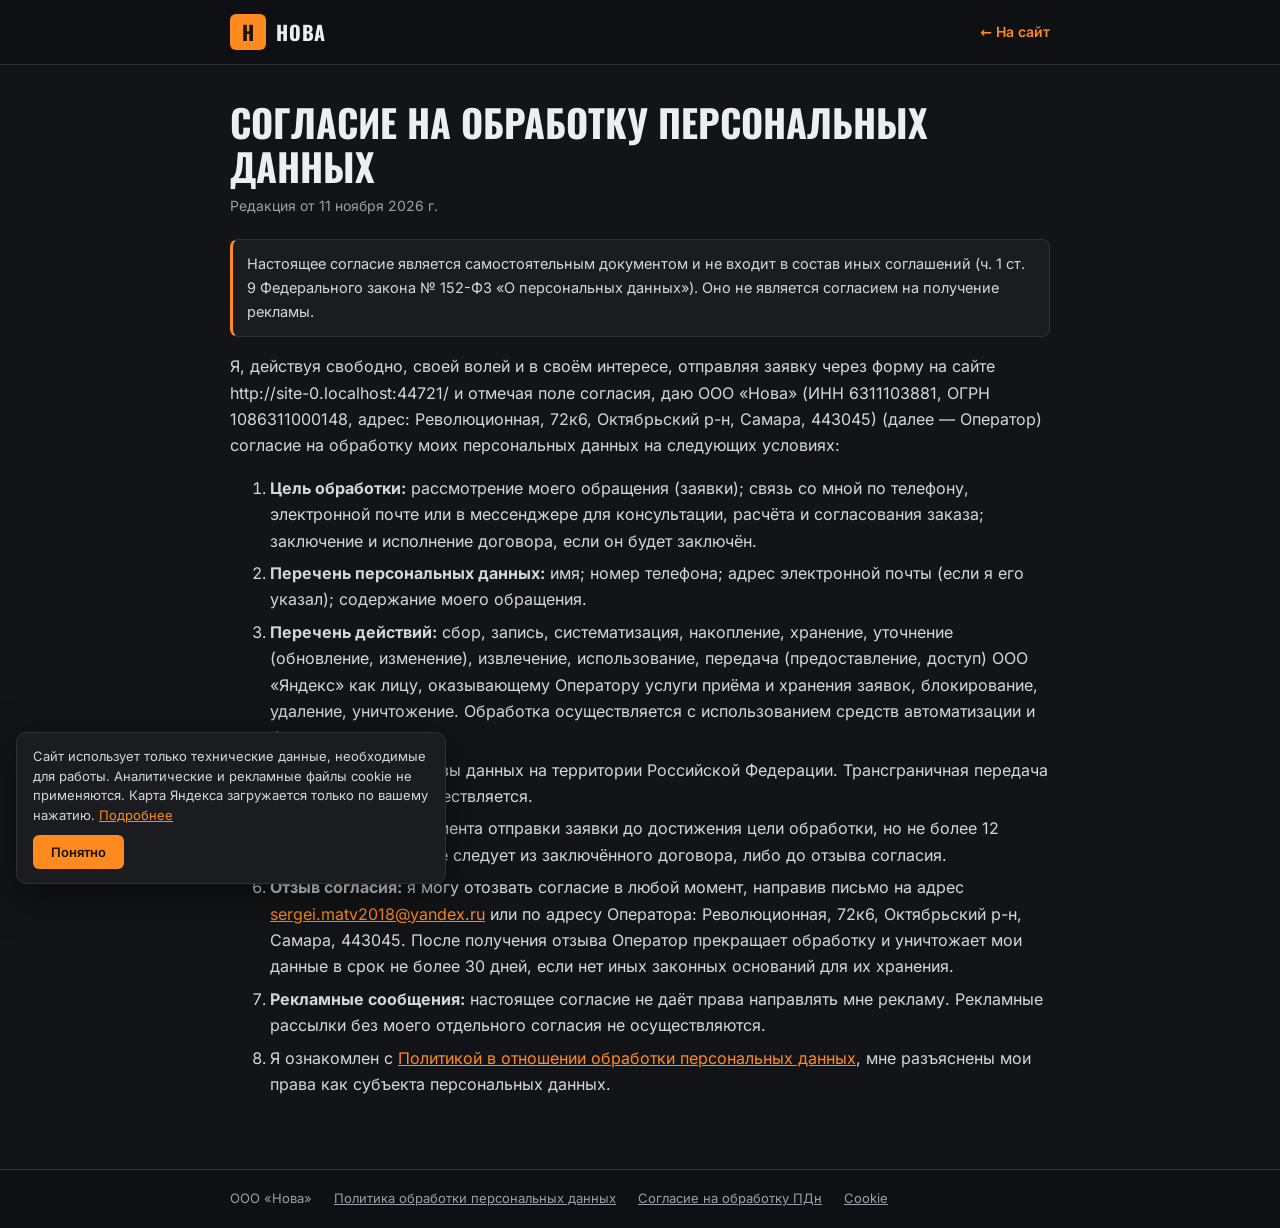
<file: consent.html>
<!DOCTYPE html>
<html lang="ru">
<head>
<meta charset="utf-8">
<meta name="viewport" content="width=device-width, initial-scale=1">
<title>Согласие на обработку персональных данных — ООО «Нова»</title>
<meta name="robots" content="index, follow">
<link rel="stylesheet" href="fonts/fonts.css">
<style>
  :root{--bg:#131417;--card:#1a1c20;--line:#2e3036;--ink:#eceef0;--muted:#9aa0a8;--spark:#ff8a1f}
  *{box-sizing:border-box}
  body{margin:0;background:var(--bg);color:var(--ink);font:16px/1.65 Inter,system-ui,sans-serif}
  header.bar{border-bottom:1px solid var(--line);background:#0f1013}
  .wrap{max-width:860px;margin:0 auto;padding:0 20px}
  header.bar .wrap{display:flex;align-items:center;justify-content:space-between;gap:16px;padding:14px 20px}
  .brand{display:flex;align-items:center;gap:10px;text-decoration:none;color:var(--ink);font:700 20px Oswald,sans-serif;letter-spacing:.04em;text-transform:uppercase}
  .brand i{display:grid;place-items:center;width:36px;height:36px;border-radius:6px;background:var(--spark);color:#1a1209;font-style:normal}
  .back{color:var(--spark);text-decoration:none;font-weight:600;font-size:14px}
  main{padding:36px 0 56px}
  h1{font:700 clamp(26px,4vw,38px)/1.15 Oswald,sans-serif;text-transform:uppercase;margin:0 0 6px}
  h2{font:600 22px/1.25 Oswald,sans-serif;text-transform:uppercase;margin:34px 0 10px;color:#fff}
  p,li{color:#d3d6da} li{margin:6px 0}
  a{color:var(--spark)} .meta{color:var(--muted);font-size:14px;margin:0 0 22px}
  .note{background:var(--card);border:1px solid var(--line);border-left:3px solid var(--spark);border-radius:8px;padding:12px 14px;font-size:14.5px}
  code{background:#23262b;padding:1px 6px;border-radius:4px;font-size:14px}
  .todo{background:#5a2a14;color:#ffd9c2;padding:0 6px;border-radius:4px}
  footer{border-top:1px solid var(--line);background:#0f1013;color:var(--muted);font-size:13px}
  footer .wrap{padding:18px 20px;display:flex;flex-wrap:wrap;gap:8px 22px}
  footer a{color:var(--muted)} footer a:hover{color:var(--spark)}
</style>
<script>document.write('<script src="content.js?v=' + Math.floor(Date.now() / 60000) + '"><\/script>');</script>
</head>
<body>
<header class="bar"><div class="wrap"><a class="brand" href="index.html"><i>Н</i>Нова</a><a class="back" href="index.html">← На сайт</a></div></header>
<main><div class="wrap">
<h1>Согласие на обработку персональных данных</h1>
<p class="meta">Редакция от <span data-fill="docsDate"></span></p>
<p class="note">Настоящее согласие является самостоятельным документом и не входит в состав иных соглашений (ч. 1 ст. 9 Федерального закона № 152-ФЗ «О персональных данных»). Оно не является согласием на получение рекламы.</p>

<p>Я, действуя свободно, своей волей и в своём интересе, отправляя заявку через форму на сайте <span data-fill="siteUrl"></span> и отмечая поле согласия, даю <span data-fill="legalName"></span> (ИНН <span data-fill="inn"></span>, ОГРН <span data-fill="ogrn"></span>, адрес: <span data-fill="legalAddress"></span>) (далее — Оператор) согласие на обработку моих персональных данных на следующих условиях:</p>

<ol>
<li><b>Цель обработки:</b> рассмотрение моего обращения (заявки); связь со мной по телефону, электронной почте или в мессенджере для консультации, расчёта и согласования заказа; заключение и исполнение договора, если он будет заключён.</li>
<li><b>Перечень персональных данных:</b> имя; номер телефона; адрес электронной почты (если я его указал); содержание моего обращения.</li>
<li><b>Перечень действий:</b> сбор, запись, систематизация, накопление, хранение, уточнение (обновление, изменение), извлечение, использование, передача (предоставление, доступ) ООО «Яндекс» как лицу, оказывающему Оператору услуги приёма и хранения заявок, блокирование, удаление, уничтожение. Обработка осуществляется с использованием средств автоматизации и без них.</li>
<li><b>Место обработки:</b> базы данных на территории Российской Федерации. Трансграничная передача моих данных не осуществляется.</li>
<li><b>Срок действия:</b> с момента отправки заявки до достижения цели обработки, но не более 12 месяцев, если иное не следует из заключённого договора, либо до отзыва согласия.</li>
<li><b>Отзыв согласия:</b> я могу отозвать согласие в любой момент, направив письмо на адрес <a data-fill-href="email" href="#"><span data-fill="email"></span></a> или по адресу Оператора: <span data-fill="legalAddress"></span>. После получения отзыва Оператор прекращает обработку и уничтожает мои данные в срок не более 30 дней, если нет иных законных оснований для их хранения.</li>
<li><b>Рекламные сообщения:</b> настоящее согласие не даёт права направлять мне рекламу. Рекламные рассылки без моего отдельного согласия не осуществляются.</li>
<li>Я ознакомлен с <a href="privacy.html">Политикой в отношении обработки персональных данных</a>, мне разъяснены мои права как субъекта персональных данных.</li>
</ol>
</div></main>
<footer><div class="wrap">
  <span data-fill="legalName"></span>
  <a href="privacy.html">Политика обработки персональных данных</a>
  <a href="consent.html">Согласие на обработку ПДн</a>
  <a href="cookies.html">Cookie</a>
</div></footer>
<script src="legal.js"></script>
</body>
</html>
</file>
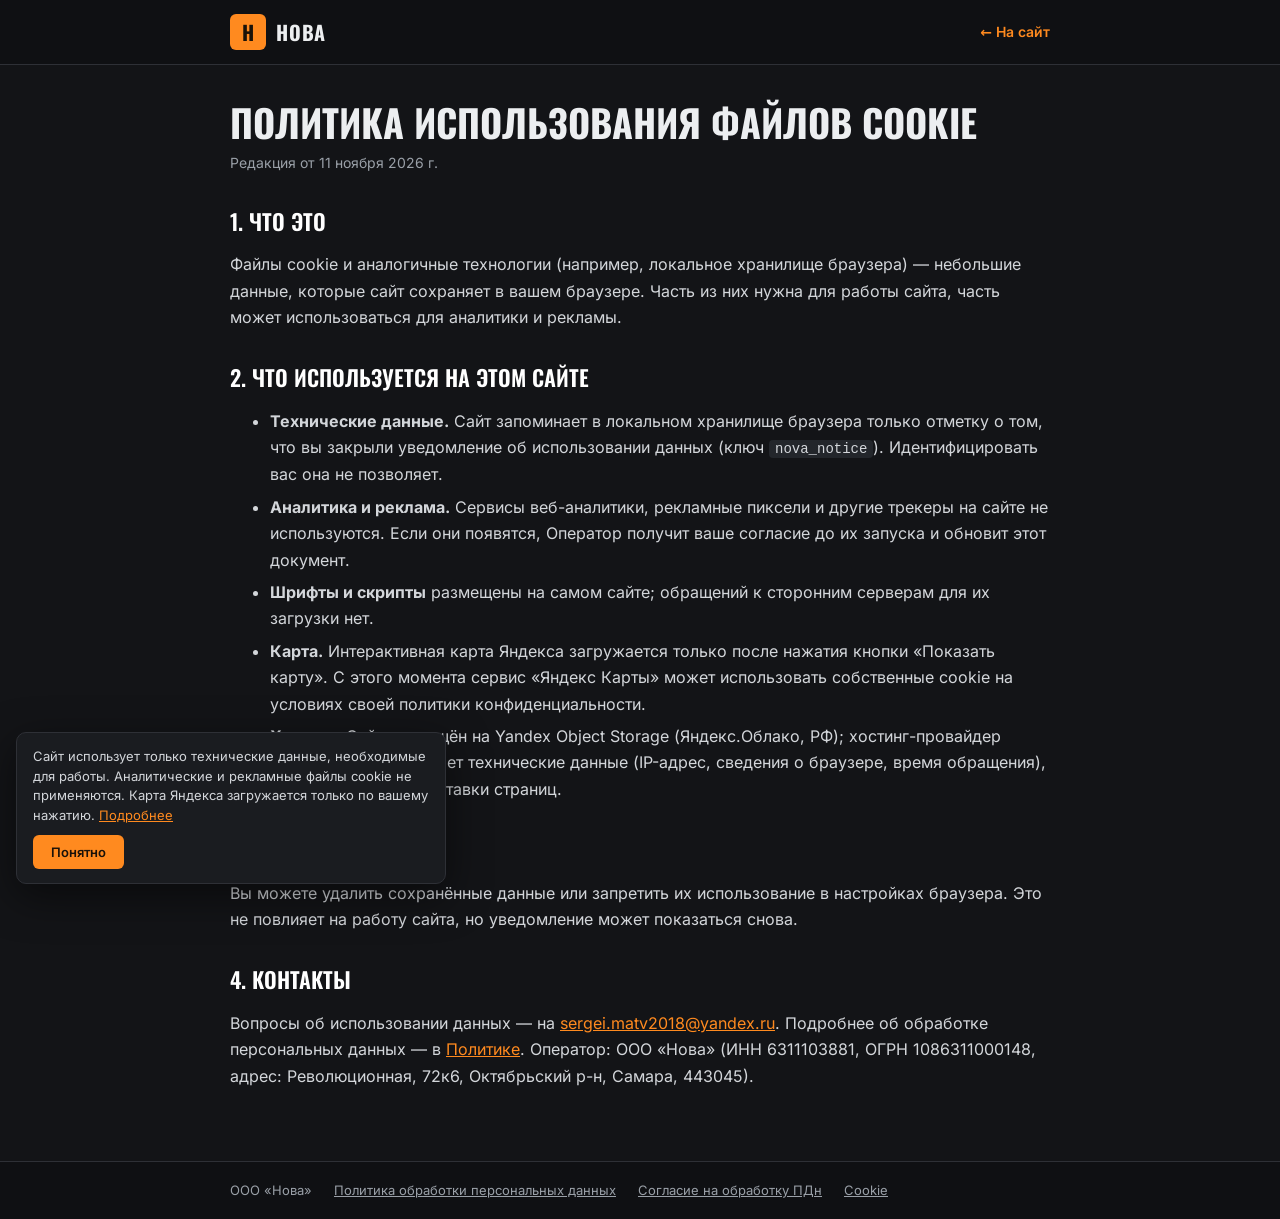
<file: cookies.html>
<!DOCTYPE html>
<html lang="ru">
<head>
<meta charset="utf-8">
<meta name="viewport" content="width=device-width, initial-scale=1">
<title>Политика использования файлов cookie — ООО «Нова»</title>
<meta name="robots" content="index, follow">
<link rel="stylesheet" href="fonts/fonts.css">
<style>
  :root{--bg:#131417;--card:#1a1c20;--line:#2e3036;--ink:#eceef0;--muted:#9aa0a8;--spark:#ff8a1f}
  *{box-sizing:border-box}
  body{margin:0;background:var(--bg);color:var(--ink);font:16px/1.65 Inter,system-ui,sans-serif}
  header.bar{border-bottom:1px solid var(--line);background:#0f1013}
  .wrap{max-width:860px;margin:0 auto;padding:0 20px}
  header.bar .wrap{display:flex;align-items:center;justify-content:space-between;gap:16px;padding:14px 20px}
  .brand{display:flex;align-items:center;gap:10px;text-decoration:none;color:var(--ink);font:700 20px Oswald,sans-serif;letter-spacing:.04em;text-transform:uppercase}
  .brand i{display:grid;place-items:center;width:36px;height:36px;border-radius:6px;background:var(--spark);color:#1a1209;font-style:normal}
  .back{color:var(--spark);text-decoration:none;font-weight:600;font-size:14px}
  main{padding:36px 0 56px}
  h1{font:700 clamp(26px,4vw,38px)/1.15 Oswald,sans-serif;text-transform:uppercase;margin:0 0 6px}
  h2{font:600 22px/1.25 Oswald,sans-serif;text-transform:uppercase;margin:34px 0 10px;color:#fff}
  p,li{color:#d3d6da} li{margin:6px 0}
  a{color:var(--spark)} .meta{color:var(--muted);font-size:14px;margin:0 0 22px}
  .note{background:var(--card);border:1px solid var(--line);border-left:3px solid var(--spark);border-radius:8px;padding:12px 14px;font-size:14.5px}
  code{background:#23262b;padding:1px 6px;border-radius:4px;font-size:14px}
  .todo{background:#5a2a14;color:#ffd9c2;padding:0 6px;border-radius:4px}
  footer{border-top:1px solid var(--line);background:#0f1013;color:var(--muted);font-size:13px}
  footer .wrap{padding:18px 20px;display:flex;flex-wrap:wrap;gap:8px 22px}
  footer a{color:var(--muted)} footer a:hover{color:var(--spark)}
</style>
<script>document.write('<script src="content.js?v=' + Math.floor(Date.now() / 60000) + '"><\/script>');</script>
</head>
<body>
<header class="bar"><div class="wrap"><a class="brand" href="index.html"><i>Н</i>Нова</a><a class="back" href="index.html">← На сайт</a></div></header>
<main><div class="wrap">
<h1>Политика использования файлов cookie</h1>
<p class="meta">Редакция от <span data-fill="docsDate"></span></p>

<h2>1. Что это</h2>
<p>Файлы cookie и аналогичные технологии (например, локальное хранилище браузера) — небольшие данные, которые сайт сохраняет в вашем браузере. Часть из них нужна для работы сайта, часть может использоваться для аналитики и рекламы.</p>

<h2>2. Что используется на этом сайте</h2>
<ul>
<li><b>Технические данные.</b> Сайт запоминает в локальном хранилище браузера только отметку о том, что вы закрыли уведомление об использовании данных (ключ <code>nova_notice</code>). Идентифицировать вас она не позволяет.</li>
<li><b>Аналитика и реклама.</b> Сервисы веб-аналитики, рекламные пиксели и другие трекеры на сайте не используются. Если они появятся, Оператор получит ваше согласие до их запуска и обновит этот документ.</li>
<li><b>Шрифты и скрипты</b> размещены на самом сайте; обращений к сторонним серверам для их загрузки нет.</li>
<li><b>Карта.</b> Интерактивная карта Яндекса загружается только после нажатия кнопки «Показать карту». С этого момента сервис «Яндекс Карты» может использовать собственные cookie на условиях своей политики конфиденциальности.</li>
<li><b>Хостинг.</b> Сайт размещён на <span data-fill="hosting"></span>; хостинг-провайдер автоматически получает технические данные (IP-адрес, сведения о браузере, время обращения), необходимые для доставки страниц.</li>
</ul>

<h2>3. Как управлять</h2>
<p>Вы можете удалить сохранённые данные или запретить их использование в настройках браузера. Это не повлияет на работу сайта, но уведомление может показаться снова.</p>

<h2>4. Контакты</h2>
<p>Вопросы об использовании данных — на <a data-fill-href="email" href="#"><span data-fill="email"></span></a>. Подробнее об обработке персональных данных — в <a href="privacy.html">Политике</a>. Оператор: <span data-fill="legalName"></span> (ИНН <span data-fill="inn"></span>, ОГРН <span data-fill="ogrn"></span>, адрес: <span data-fill="legalAddress"></span>).</p>
</div></main>
<footer><div class="wrap">
  <span data-fill="legalName"></span>
  <a href="privacy.html">Политика обработки персональных данных</a>
  <a href="consent.html">Согласие на обработку ПДн</a>
  <a href="cookies.html">Cookie</a>
</div></footer>
<script src="legal.js"></script>
</body>
</html>
</file>
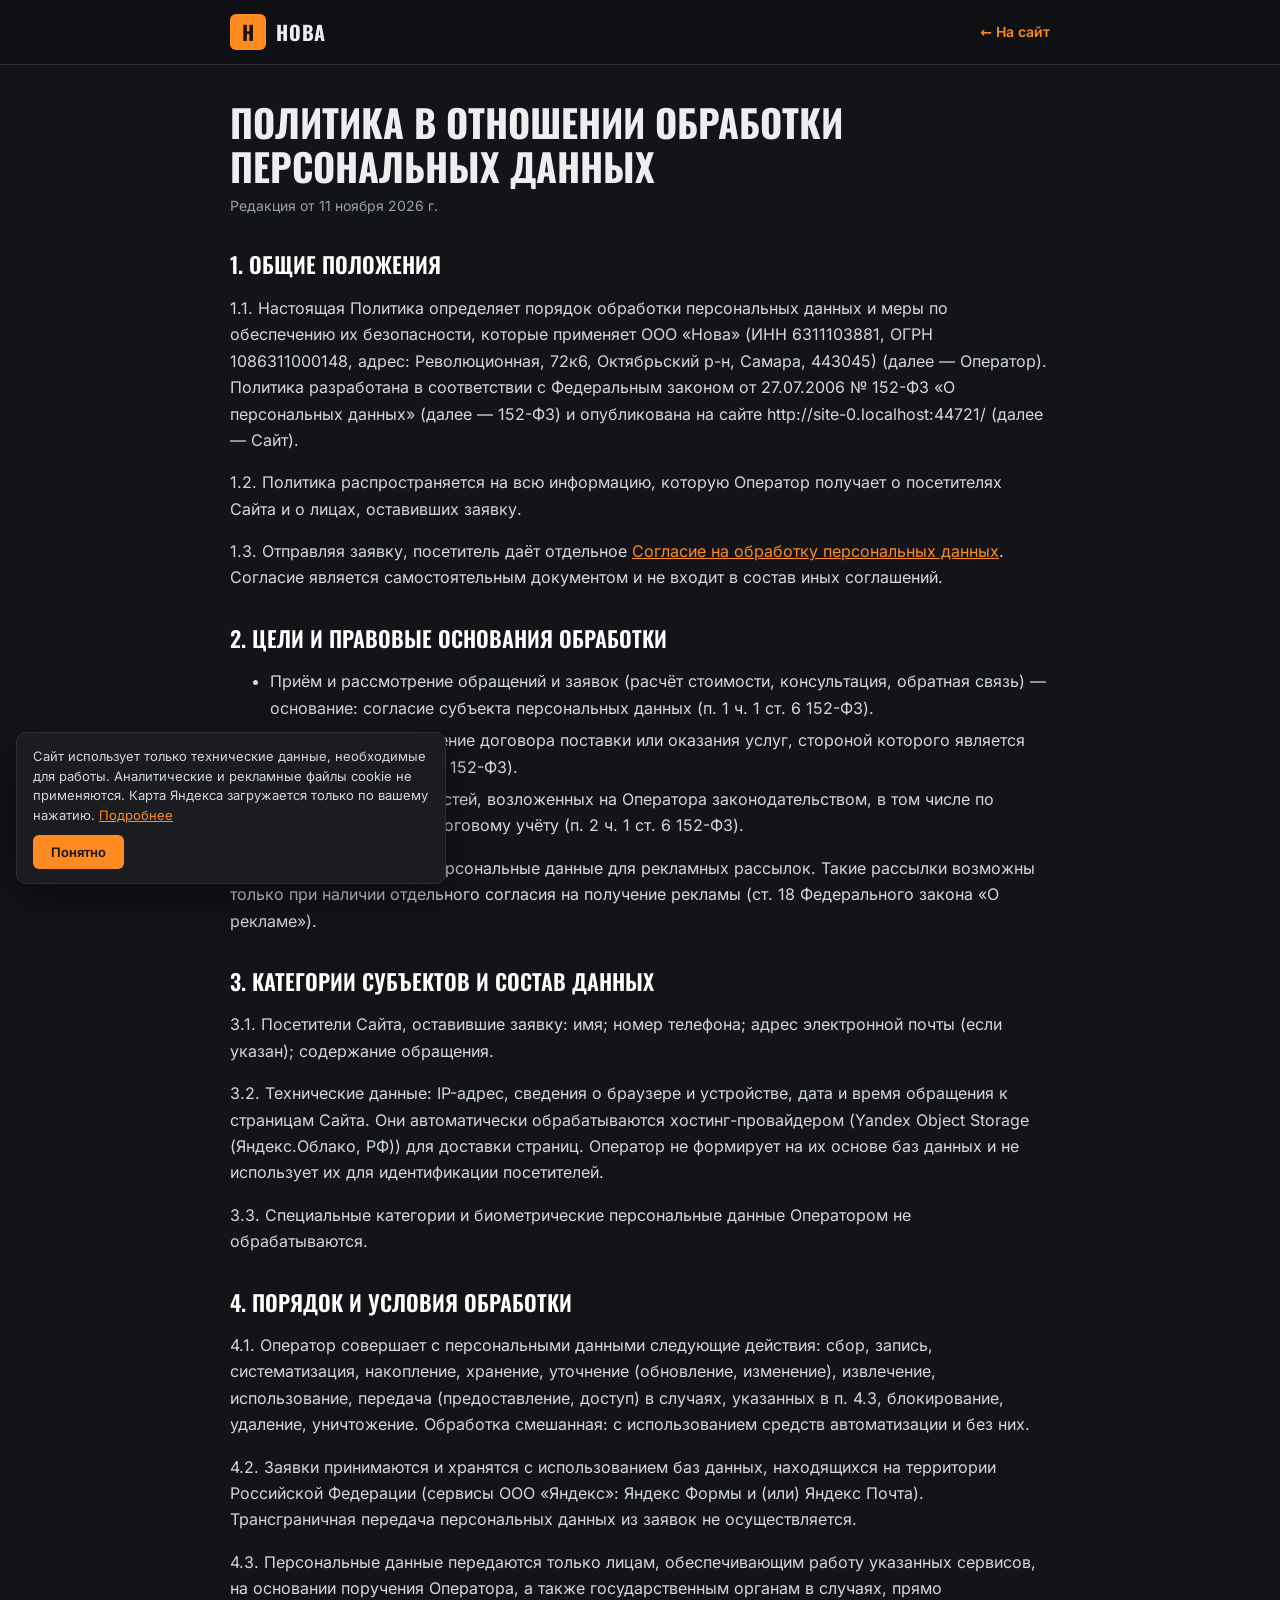
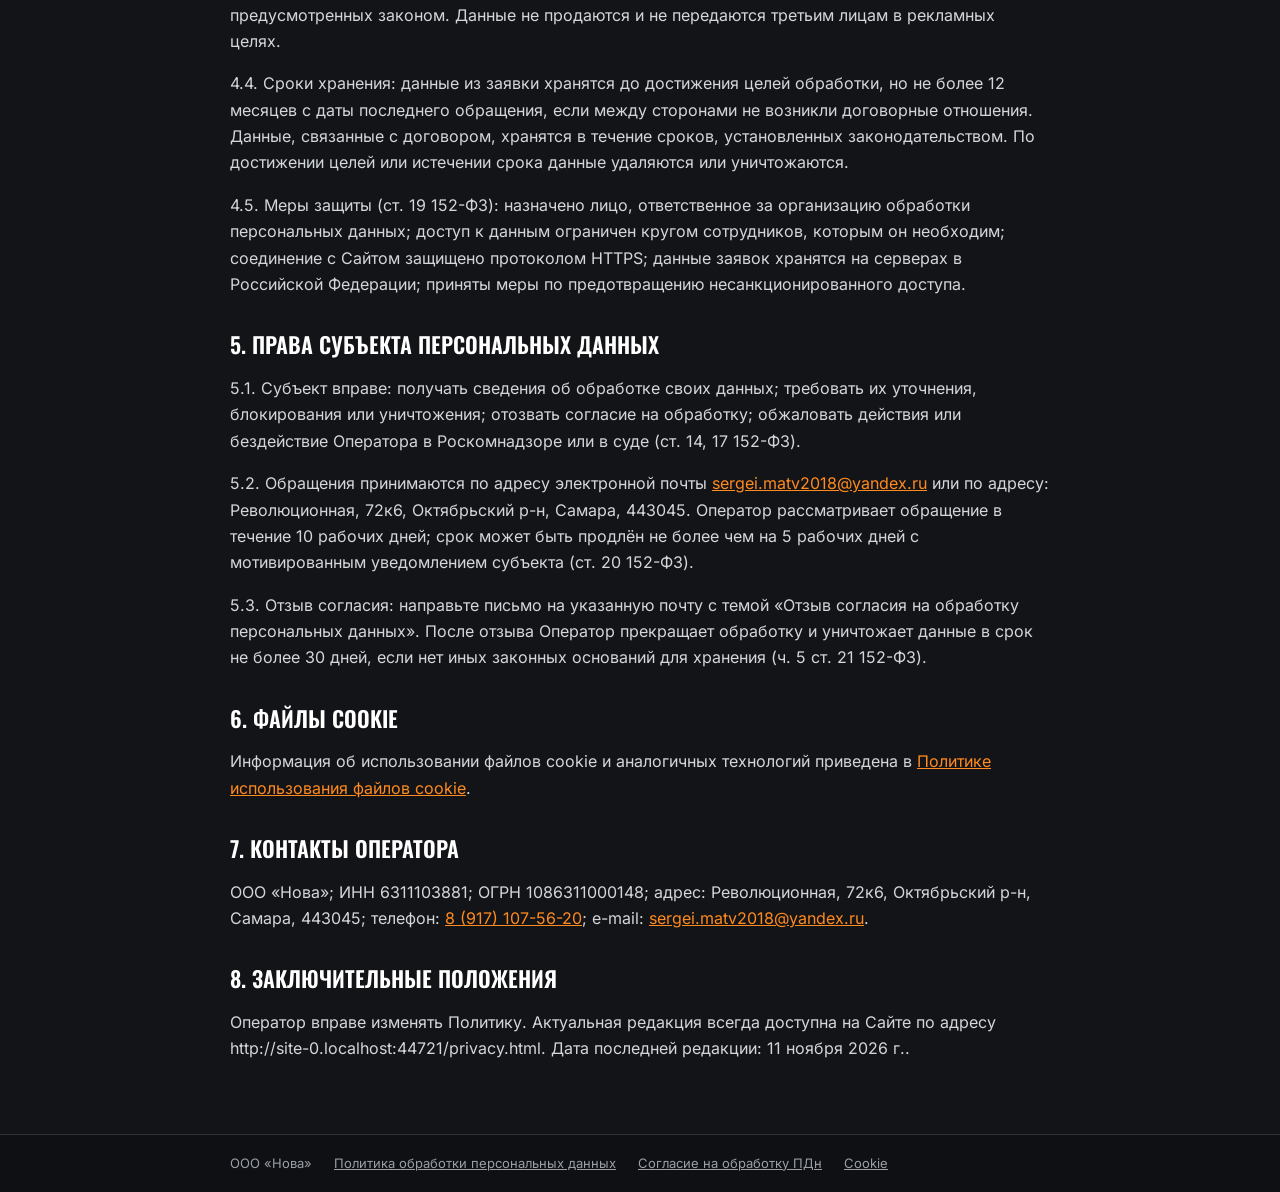
<file: privacy.html>
<!DOCTYPE html>
<html lang="ru">
<head>
<meta charset="utf-8">
<meta name="viewport" content="width=device-width, initial-scale=1">
<title>Политика обработки персональных данных — ООО «Нова»</title>
<meta name="robots" content="index, follow">
<link rel="stylesheet" href="fonts/fonts.css">
<style>
  :root{--bg:#131417;--card:#1a1c20;--line:#2e3036;--ink:#eceef0;--muted:#9aa0a8;--spark:#ff8a1f}
  *{box-sizing:border-box}
  body{margin:0;background:var(--bg);color:var(--ink);font:16px/1.65 Inter,system-ui,sans-serif}
  header.bar{border-bottom:1px solid var(--line);background:#0f1013}
  .wrap{max-width:860px;margin:0 auto;padding:0 20px}
  header.bar .wrap{display:flex;align-items:center;justify-content:space-between;gap:16px;padding:14px 20px}
  .brand{display:flex;align-items:center;gap:10px;text-decoration:none;color:var(--ink);font:700 20px Oswald,sans-serif;letter-spacing:.04em;text-transform:uppercase}
  .brand i{display:grid;place-items:center;width:36px;height:36px;border-radius:6px;background:var(--spark);color:#1a1209;font-style:normal}
  .back{color:var(--spark);text-decoration:none;font-weight:600;font-size:14px}
  main{padding:36px 0 56px}
  h1{font:700 clamp(26px,4vw,38px)/1.15 Oswald,sans-serif;text-transform:uppercase;margin:0 0 6px}
  h2{font:600 22px/1.25 Oswald,sans-serif;text-transform:uppercase;margin:34px 0 10px;color:#fff}
  p,li{color:#d3d6da} li{margin:6px 0}
  a{color:var(--spark)} .meta{color:var(--muted);font-size:14px;margin:0 0 22px}
  .note{background:var(--card);border:1px solid var(--line);border-left:3px solid var(--spark);border-radius:8px;padding:12px 14px;font-size:14.5px}
  code{background:#23262b;padding:1px 6px;border-radius:4px;font-size:14px}
  .todo{background:#5a2a14;color:#ffd9c2;padding:0 6px;border-radius:4px}
  footer{border-top:1px solid var(--line);background:#0f1013;color:var(--muted);font-size:13px}
  footer .wrap{padding:18px 20px;display:flex;flex-wrap:wrap;gap:8px 22px}
  footer a{color:var(--muted)} footer a:hover{color:var(--spark)}
</style>
<script>document.write('<script src="content.js?v=' + Math.floor(Date.now() / 60000) + '"><\/script>');</script>
</head>
<body>
<header class="bar"><div class="wrap"><a class="brand" href="index.html"><i>Н</i>Нова</a><a class="back" href="index.html">← На сайт</a></div></header>
<main><div class="wrap">
<h1>Политика в отношении обработки персональных данных</h1>
<p class="meta">Редакция от <span data-fill="docsDate"></span></p>

<h2>1. Общие положения</h2>
<p>1.1. Настоящая Политика определяет порядок обработки персональных данных и меры по обеспечению их безопасности, которые применяет <span data-fill="legalName"></span> (ИНН <span data-fill="inn"></span>, ОГРН <span data-fill="ogrn"></span>, адрес: <span data-fill="legalAddress"></span>) (далее — Оператор). Политика разработана в соответствии с Федеральным законом от 27.07.2006 № 152-ФЗ «О персональных данных» (далее — 152-ФЗ) и опубликована на сайте <span data-fill="siteUrl"></span> (далее — Сайт).</p>
<p>1.2. Политика распространяется на всю информацию, которую Оператор получает о посетителях Сайта и о лицах, оставивших заявку.</p>
<p>1.3. Отправляя заявку, посетитель даёт отдельное <a href="consent.html">Согласие на обработку персональных данных</a>. Согласие является самостоятельным документом и не входит в состав иных соглашений.</p>

<h2>2. Цели и правовые основания обработки</h2>
<ul>
<li>Приём и рассмотрение обращений и заявок (расчёт стоимости, консультация, обратная связь) — основание: согласие субъекта персональных данных (п. 1 ч. 1 ст. 6 152-ФЗ).</li>
<li>Заключение и исполнение договора поставки или оказания услуг, стороной которого является субъект (п. 5 ч. 1 ст. 6 152-ФЗ).</li>
<li>Исполнение обязанностей, возложенных на Оператора законодательством, в том числе по бухгалтерскому и налоговому учёту (п. 2 ч. 1 ст. 6 152-ФЗ).</li>
</ul>
<p>Оператор не использует персональные данные для рекламных рассылок. Такие рассылки возможны только при наличии отдельного согласия на получение рекламы (ст. 18 Федерального закона «О рекламе»).</p>

<h2>3. Категории субъектов и состав данных</h2>
<p>3.1. Посетители Сайта, оставившие заявку: имя; номер телефона; адрес электронной почты (если указан); содержание обращения.</p>
<p>3.2. Технические данные: IP-адрес, сведения о браузере и устройстве, дата и время обращения к страницам Сайта. Они автоматически обрабатываются хостинг-провайдером (<span data-fill="hosting"></span>) для доставки страниц. Оператор не формирует на их основе баз данных и не использует их для идентификации посетителей.</p>
<p>3.3. Специальные категории и биометрические персональные данные Оператором не обрабатываются.</p>

<h2>4. Порядок и условия обработки</h2>
<p>4.1. Оператор совершает с персональными данными следующие действия: сбор, запись, систематизация, накопление, хранение, уточнение (обновление, изменение), извлечение, использование, передача (предоставление, доступ) в случаях, указанных в п. 4.3, блокирование, удаление, уничтожение. Обработка смешанная: с использованием средств автоматизации и без них.</p>
<p>4.2. Заявки принимаются и хранятся с использованием баз данных, находящихся на территории Российской Федерации (сервисы ООО «Яндекс»: Яндекс Формы и (или) Яндекс Почта). Трансграничная передача персональных данных из заявок не осуществляется.</p>
<p>4.3. Персональные данные передаются только лицам, обеспечивающим работу указанных сервисов, на основании поручения Оператора, а также государственным органам в случаях, прямо предусмотренных законом. Данные не продаются и не передаются третьим лицам в рекламных целях.</p>
<p>4.4. Сроки хранения: данные из заявки хранятся до достижения целей обработки, но не более 12 месяцев с даты последнего обращения, если между сторонами не возникли договорные отношения. Данные, связанные с договором, хранятся в течение сроков, установленных законодательством. По достижении целей или истечении срока данные удаляются или уничтожаются.</p>
<p>4.5. Меры защиты (ст. 19 152-ФЗ): назначено лицо, ответственное за организацию обработки персональных данных; доступ к данным ограничен кругом сотрудников, которым он необходим; соединение с Сайтом защищено протоколом HTTPS; данные заявок хранятся на серверах в Российской Федерации; приняты меры по предотвращению несанкционированного доступа.</p>

<h2>5. Права субъекта персональных данных</h2>
<p>5.1. Субъект вправе: получать сведения об обработке своих данных; требовать их уточнения, блокирования или уничтожения; отозвать согласие на обработку; обжаловать действия или бездействие Оператора в Роскомнадзоре или в суде (ст. 14, 17 152-ФЗ).</p>
<p>5.2. Обращения принимаются по адресу электронной почты <a data-fill-href="email" href="#"><span data-fill="email"></span></a> или по адресу: <span data-fill="legalAddress"></span>. Оператор рассматривает обращение в течение 10 рабочих дней; срок может быть продлён не более чем на 5 рабочих дней с мотивированным уведомлением субъекта (ст. 20 152-ФЗ).</p>
<p>5.3. Отзыв согласия: направьте письмо на указанную почту с темой «Отзыв согласия на обработку персональных данных». После отзыва Оператор прекращает обработку и уничтожает данные в срок не более 30 дней, если нет иных законных оснований для хранения (ч. 5 ст. 21 152-ФЗ).</p>

<h2>6. Файлы cookie</h2>
<p>Информация об использовании файлов cookie и аналогичных технологий приведена в <a href="cookies.html">Политике использования файлов cookie</a>.</p>

<h2>7. Контакты Оператора</h2>
<p><span data-fill="legalName"></span>; ИНН <span data-fill="inn"></span>; ОГРН <span data-fill="ogrn"></span>; адрес: <span data-fill="legalAddress"></span>; телефон: <a data-fill-href="phone" href="#"><span data-fill="phone"></span></a>; e-mail: <a data-fill-href="email" href="#"><span data-fill="email"></span></a>.</p>

<h2>8. Заключительные положения</h2>
<p>Оператор вправе изменять Политику. Актуальная редакция всегда доступна на Сайте по адресу <span data-fill="siteUrl"></span>privacy.html. Дата последней редакции: <span data-fill="docsDate"></span>.</p>
</div></main>
<footer><div class="wrap">
  <span data-fill="legalName"></span>
  <a href="privacy.html">Политика обработки персональных данных</a>
  <a href="consent.html">Согласие на обработку ПДн</a>
  <a href="cookies.html">Cookie</a>
</div></footer>
<script src="legal.js"></script>
</body>
</html>
</file>
<file: fonts/fonts.css>
@font-face{font-family:'Inter';font-style:normal;font-display:swap;font-weight:400;src:url('inter-cyrillic-400.woff2') format('woff2');unicode-range:U+0301,U+0400-045F,U+0490-0491,U+04B0-04B1,U+2116}
@font-face{font-family:'Inter';font-style:normal;font-display:swap;font-weight:500;src:url('inter-cyrillic-500.woff2') format('woff2');unicode-range:U+0301,U+0400-045F,U+0490-0491,U+04B0-04B1,U+2116}
@font-face{font-family:'Inter';font-style:normal;font-display:swap;font-weight:600;src:url('inter-cyrillic-600.woff2') format('woff2');unicode-range:U+0301,U+0400-045F,U+0490-0491,U+04B0-04B1,U+2116}
@font-face{font-family:'Inter';font-style:normal;font-display:swap;font-weight:700;src:url('inter-cyrillic-700.woff2') format('woff2');unicode-range:U+0301,U+0400-045F,U+0490-0491,U+04B0-04B1,U+2116}
@font-face{font-family:'Inter';font-style:normal;font-display:swap;font-weight:400;src:url('inter-latin-400.woff2') format('woff2');unicode-range:U+0000-00FF,U+0131,U+0152-0153,U+02BB-02BC,U+02C6,U+02DA,U+02DC,U+2000-206F,U+2074,U+20AC,U+2122,U+2191,U+2193,U+2212,U+2215,U+FEFF,U+FFFD}
@font-face{font-family:'Inter';font-style:normal;font-display:swap;font-weight:500;src:url('inter-latin-500.woff2') format('woff2');unicode-range:U+0000-00FF,U+0131,U+0152-0153,U+02BB-02BC,U+02C6,U+02DA,U+02DC,U+2000-206F,U+2074,U+20AC,U+2122,U+2191,U+2193,U+2212,U+2215,U+FEFF,U+FFFD}
@font-face{font-family:'Inter';font-style:normal;font-display:swap;font-weight:600;src:url('inter-latin-600.woff2') format('woff2');unicode-range:U+0000-00FF,U+0131,U+0152-0153,U+02BB-02BC,U+02C6,U+02DA,U+02DC,U+2000-206F,U+2074,U+20AC,U+2122,U+2191,U+2193,U+2212,U+2215,U+FEFF,U+FFFD}
@font-face{font-family:'Inter';font-style:normal;font-display:swap;font-weight:700;src:url('inter-latin-700.woff2') format('woff2');unicode-range:U+0000-00FF,U+0131,U+0152-0153,U+02BB-02BC,U+02C6,U+02DA,U+02DC,U+2000-206F,U+2074,U+20AC,U+2122,U+2191,U+2193,U+2212,U+2215,U+FEFF,U+FFFD}
@font-face{font-family:'Oswald';font-style:normal;font-display:swap;font-weight:500;src:url('oswald-cyrillic-500.woff2') format('woff2');unicode-range:U+0301,U+0400-045F,U+0490-0491,U+04B0-04B1,U+2116}
@font-face{font-family:'Oswald';font-style:normal;font-display:swap;font-weight:600;src:url('oswald-cyrillic-600.woff2') format('woff2');unicode-range:U+0301,U+0400-045F,U+0490-0491,U+04B0-04B1,U+2116}
@font-face{font-family:'Oswald';font-style:normal;font-display:swap;font-weight:700;src:url('oswald-cyrillic-700.woff2') format('woff2');unicode-range:U+0301,U+0400-045F,U+0490-0491,U+04B0-04B1,U+2116}
@font-face{font-family:'Oswald';font-style:normal;font-display:swap;font-weight:500;src:url('oswald-latin-500.woff2') format('woff2');unicode-range:U+0000-00FF,U+0131,U+0152-0153,U+02BB-02BC,U+02C6,U+02DA,U+02DC,U+2000-206F,U+2074,U+20AC,U+2122,U+2191,U+2193,U+2212,U+2215,U+FEFF,U+FFFD}
@font-face{font-family:'Oswald';font-style:normal;font-display:swap;font-weight:600;src:url('oswald-latin-600.woff2') format('woff2');unicode-range:U+0000-00FF,U+0131,U+0152-0153,U+02BB-02BC,U+02C6,U+02DA,U+02DC,U+2000-206F,U+2074,U+20AC,U+2122,U+2191,U+2193,U+2212,U+2215,U+FEFF,U+FFFD}
@font-face{font-family:'Oswald';font-style:normal;font-display:swap;font-weight:700;src:url('oswald-latin-700.woff2') format('woff2');unicode-range:U+0000-00FF,U+0131,U+0152-0153,U+02BB-02BC,U+02C6,U+02DA,U+02DC,U+2000-206F,U+2074,U+20AC,U+2122,U+2191,U+2193,U+2212,U+2215,U+FEFF,U+FFFD}
</file>
